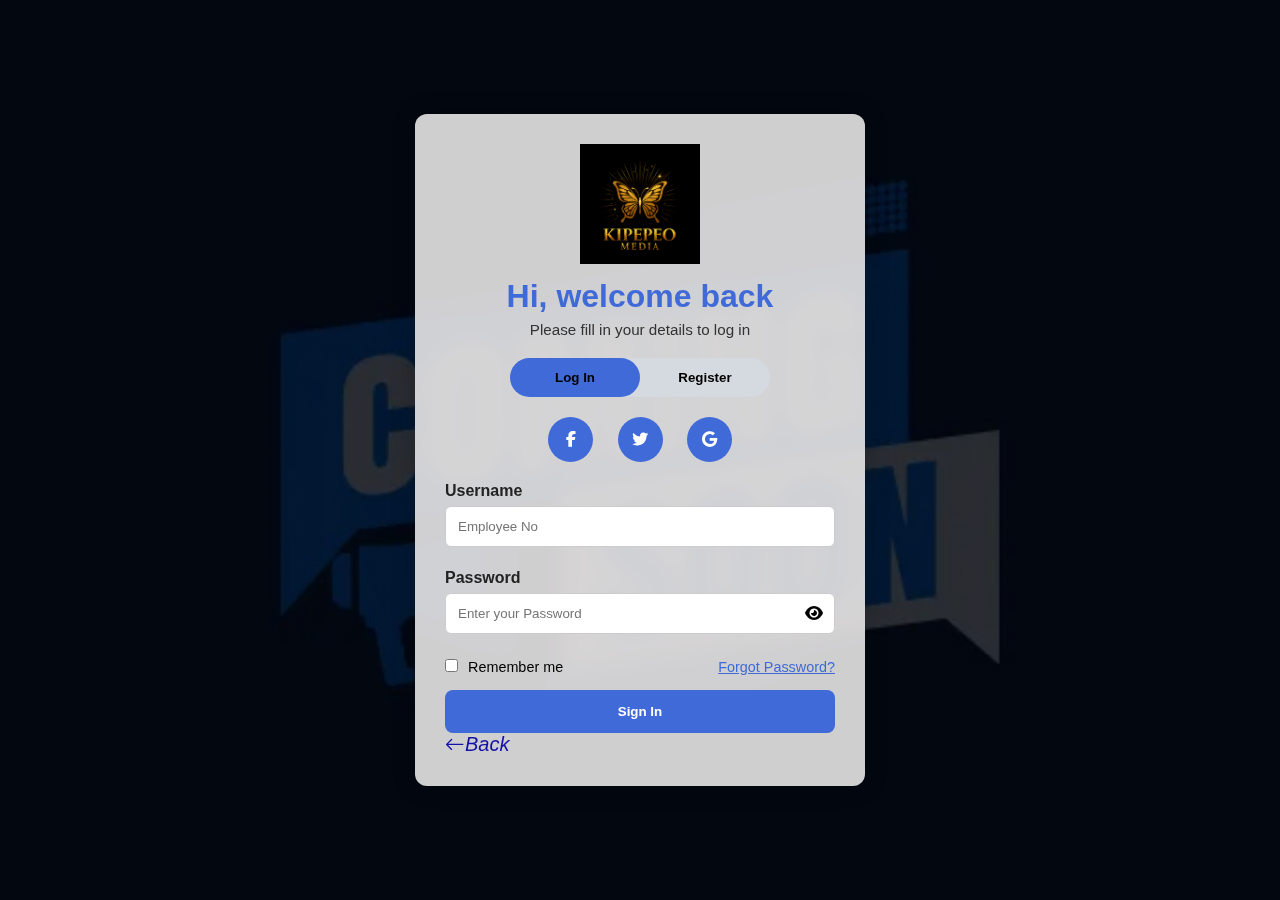
<file: signin.html>
<!DOCTYPE html>
<html lang="en">
<head>
<meta charset="utf-8">
<meta name="viewport" content="width=device-width, initial-scale=1">
<title>Kipepeo Media - Login</title>

<link rel="stylesheet"
  href="https://cdnjs.cloudflare.com/ajax/libs/font-awesome/6.5.1/css/all.min.css">
<link rel="stylesheet" href="https://cdn.jsdelivr.net/npm/bootstrap-icons@1.13.1/font/bootstrap-icons.min.css">
<style>

*{
  margin: 0;
  padding: 0;
  box-sizing: border-box;
  font-family: 'Segoe UI', Tahoma, Geneva, Verdana, sans-serif;
}

.hero{
  height: 100vh;
  width: 100%;
  background: linear-gradient(rgba(0,0,0,0.6), rgba(0,0,0,0.6)),
              url('home-11.jpg') no-repeat center/cover;
  display: flex;
  justify-content: center;
  align-items: center;
}

.form-box{
  width: 450px;
  background: rgba(245, 242, 242, 0.85);
  backdrop-filter: blur(10px);
  border-radius: 12px;
  position: relative;
  padding: 30px;
  box-shadow: 0 0 25px rgba(0,0,0,0.2);
  overflow: hidden;
}

.button-box{
  width: 260px;
  margin: 10px auto 20px auto;
  position: relative;
  border-radius: 30px;
  background: #d5dae0;
  display: flex;
}

.toggle-btn{
  flex: 1;
  padding: 12px 0;
  cursor: pointer;
  background: transparent;
  border: none;
  outline: none;
  font-weight: 900;
  z-index: 1;
}

#btn{
  position: absolute;
  width: 130px;
  height: 100%;
  left: 0;
  top: 0;
  background: #3f6ad8;
  border-radius: 30px;
  transition: .5s;
}

.welcome{
  text-align: center;
  margin-bottom: 20px;
}

.welcome img{
  width: 120px;
  margin-bottom: 10px;
}

.welcome h1{
  font-size: 2rem;
  color: #3f6ad8;
  margin-bottom: 6px;
}

.welcome p{
  font-size: 0.95rem;
  color: #333;
}

.social-icons{
  text-align: center;
  margin-bottom: 20px;
}

.social-icons i{
  width: 45px;
  height: 45px;
  line-height: 45px;
  background: #3f6ad8;
  color: white;
  margin: 0 10px;
  border-radius: 50%;
  cursor: pointer;
}

.input-group{
  width: 100%;
  transition: .5s;
}

label{
  font-weight: bold;
  display: block;
  margin: 12px 0 6px 0;
  color: #222;
}

.input-field{
  width: 100%;
  padding: 12px;
  margin-bottom: 10px;
  border: 1px solid #ccc;
  border-radius: 6px;
  outline: none;
}

.password-field{
  position: relative;
}

.password-field input{
  width: 100%;
}

.password-field i{
  position: absolute;
  right: 12px;
  top: 12px;
  cursor: pointer;
}

.options{
  display: flex;
  justify-content: space-between;
  align-items: center;
  margin: 15px 0;
  font-size: 0.9rem;
}

.options input[type="checkbox"]{
  margin-right: 6px;
}

.options a{
  color: #3f6ad8;
  cursor: pointer;
  text-decoration: underline;
}

.submit-btn{
  width: 100%;
  padding: 14px;
  border-radius: 8px;
  border: none;
  background: #3f6ad8;
  color: white;
  font-weight: bold;
  cursor: pointer;
}
.submit-btn:hover{
  background: #21cf12;
}

.forgot-panel{
  position: fixed;
  top: 0;
  right: -350px;   
  height: 100vh;
  width: 320px;
  background: white;
  box-shadow: -5px 0 10px rgba(0,0,0,0.2);
  padding: 80px 20px;
  transition: 0.4s ease;
  display: flex;
  flex-direction: column;
  z-index: 2000;
}

.forgot-panel h2{
  margin-bottom: 10px;
}

.forgot-panel p{
  margin-bottom: 20px;
  font-size: 0.95rem;
}

.forgot-panel input{
  padding: 12px;
  border: 1px solid #ccc;
  border-radius: 6px;
  margin-bottom: 20px;
  outline: none;
}

.forgot-buttons{
  display: flex;
  gap: 10px;
}

.reset-btn{
  flex: 1;
  background: #3f6ad8;
  color: white;
  border: none;
  padding: 10px;
  border-radius: 8px;
  cursor: pointer;
}

.cancel-btn{
  flex: 1;
  background: #ff4081;
  color: white;
  border: none;
  padding: 10px;
  border-radius: 8px;
  cursor: pointer;
}
.back-btn{
        top: 10px;
        left: 10px;
        font-size: 20px;
        color: #1412aa;
        text-decoration: none;
        cursor: pointer;
        }
        .back-btn:hover{
        color: #12ac1e;
        opacity: 0.7;
    }

@media(max-width:600px){
  .form-box{
    width: 95%;
    padding: 20px;
  }

  .welcome h1{
    font-size: 1.6rem;
  }
}

</style>
</head>

<body>

<div class="hero">
  <div class="form-box">

    <div class="welcome">
        <img src="logo.png">
        <h1>Hi, welcome back</h1>
        <p>Please fill in your details to log in</p>
    </div>

    <div class="button-box">
      <div id="btn"></div>
      <button type="button" class="toggle-btn" 
      onclick="activateLogin()">Log In</button>
      <button type="button" class="toggle-btn" 
      onclick="activateRegister()">Register</button>
    </div>

    <div class="social-icons">
      <i class="fab fa-facebook-f"></i>
      <i class="fab fa-twitter"></i>
      <i class="fab fa-google"></i>
    </div>

    <form id="loginForm" class="input-group">

        <label>Username</label>
        <input type="text" class="input-field" 
        placeholder="Employee No" required>

        <label>Password</label>
        <div class="password-field">
            <input type="password" id="passInput" class="input-field" placeholder="Enter your Password" required>
            <i class="fa fa-eye" onclick="togglePassword()"></i>
        </div>

        <div class="options">
            <div>
                <input type="checkbox">
                <span>Remember me</span>
            </div>

            <a onclick="showForgot()">Forgot Password?</a>
        </div>

        <button type="submit" class="submit-btn">Sign In</button>
        <a href="duke.html" class="back-btn"><i class="bi bi-arrow-left">Back</i>
            </a>
    </form>

    <form id="registerForm" class="input-group" style="display:none">

        <label>User ID</label>
        <input type="text" class="input-field" placeholder="User Id" required>

        <label>Email</label>
        <input type="email" class="input-field" placeholder="Email Id" required>

        <label>Password</label>
        <input type="password" class="input-field" placeholder="Enter Password" required>
        <div class="options">
            <div>
                <input type="checkbox">
                <span>I agree to terms &amp; conditions</span>
            </div>
        </div>

        <button type="submit" class="submit-btn">Register</button>
        <a href="index.html" class="back-btn"><i class="bi bi-arrow-left">Back</i>
            </a>
    </form>

  </div>
</div>

<div id="forgotpanel" class="forgot-panel">

    <h2>Password Recovery</h2>
    <p>Please enter your registered email</p>

    <input type="email" id="resetEmail" placeholder="Email Address">

    <div class="forgot-buttons">
        <button class="reset-btn" onclick="sendReset()">Reset</button>
        <button class="cancel-btn" onclick="hideForgot()">Cancel</button>
    </div>

    <div id="resetMessage"></div>

</div>

<script>
function activateRegister(){
    document.getElementById("loginForm").style.display="none";
    document.getElementById("registerForm").style.display="block";
    document.getElementById("btn").style.left="130px";
}
function activateLogin(){
    document.getElementById("loginForm").style.display="block";
    document.getElementById("registerForm").style.display="none";
    document.getElementById("btn").style.left="0";
}
const forgotpanel = document.getElementById("forgotpanel");
function showForgot(){
  forgotpanel.style.right="0";
}
function hideForgot(){
  forgotpanel.style.right="-350px";
}
function sendReset(){
  var email=document.getElementById("resetEmail").value;
  var msg=document.getElementById("resetMessage");
  if(email===""){
    msg.innerHTML="Please enter your email";
  }else{
    msg.innerHTML="Reset link sent to: "+email;
  }
}
function togglePassword(){
  var p=document.getElementById("passInput");
  if(p.type==="password"){
    p.type="text";
  }else{
    p.type="password";
  }
}

</script>

</body>
</html>
</file>
